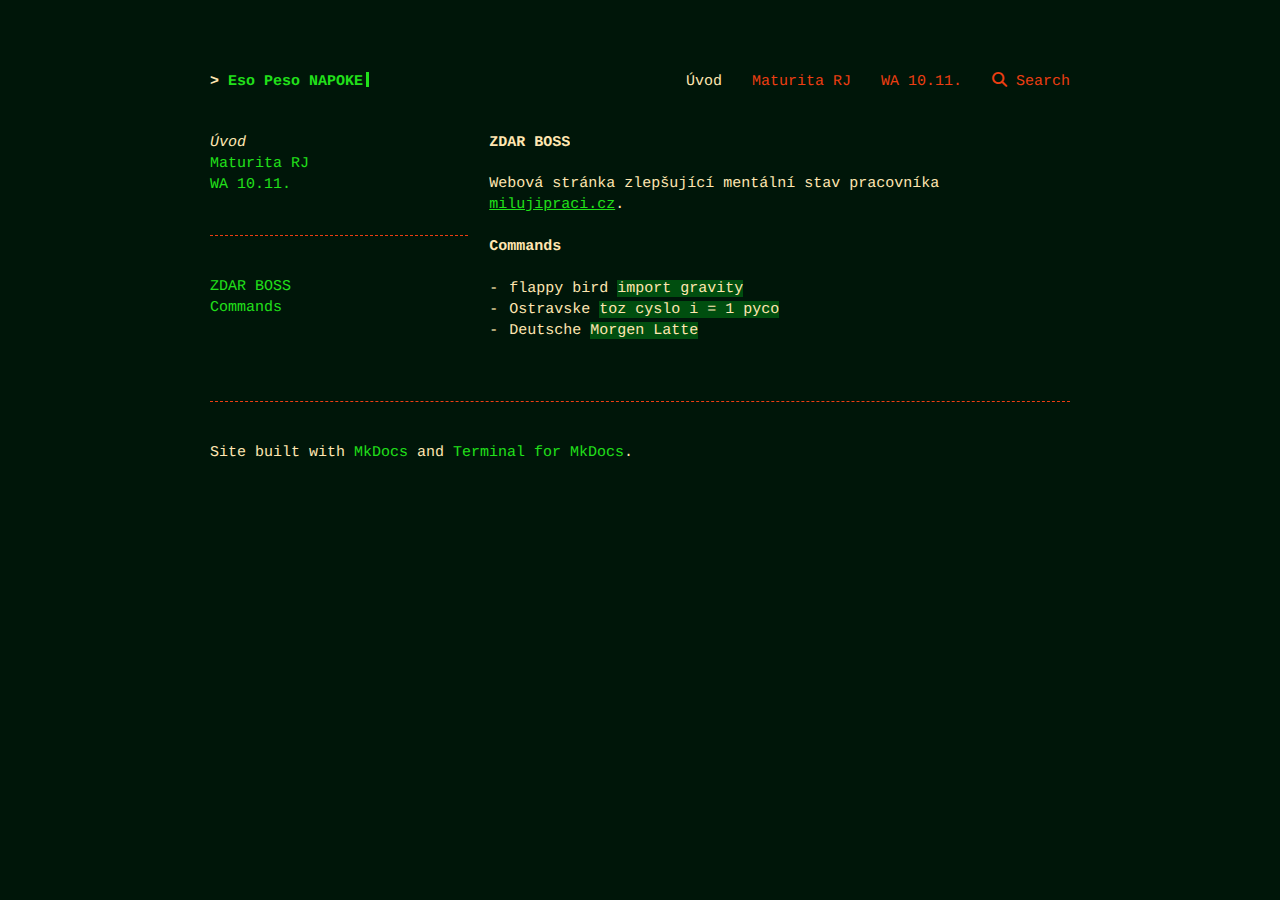
<file: index.html>
<!DOCTYPE html>
<html lang="en">
<head>
    
    <meta charset="UTF-8">
    <meta name="viewport" content="width=device-width, initial-scale=1.0">
    <meta http-equiv="X-UA-Compatible" content="ie=edge">
    <meta name="generator" content="mkdocs-1.5.3, mkdocs-terminal-4.4.0">
     
     
    <link rel="icon" type="image/png" sizes="192x192" href="img/android-chrome-192x192.png" />
<link rel="icon" type="image/png" sizes="512x512" href="img/android-chrome-512x512.png" />
<link rel="apple-touch-icon" sizes="180x180" href="img/apple-touch-icon.png" />
<link rel="shortcut icon" type="image/png" sizes="48x48" href="img/favicon.ico" />
<link rel="icon" type="image/png" sizes="16x16" href="img/favicon-16x16.png" />
<link rel="icon" type="image/png" sizes="32x32" href="img/favicon-32x32.png" />


    
 
<title>Úvod - Eso Peso NAPOKE</title>


<link href="css/fontawesome/css/fontawesome.min.css" rel="stylesheet">
<link href="css/fontawesome/css/solid.min.css" rel="stylesheet">
<link href="css/normalize.css" rel="stylesheet">
<link href="css/terminal.css" rel="stylesheet">
<link href="css/theme.css" rel="stylesheet">
<link href="css/theme.tile_grid.css" rel="stylesheet">
<link href="css/theme.footer.css" rel="stylesheet">
<!-- default color palette -->
<link href="css/palettes/default.css" rel="stylesheet">

<!-- page layout -->
<style>
/* initially set page layout to a one column grid */
.terminal-mkdocs-main-grid {
    display: grid;
    grid-column-gap: 1.4em;
    grid-template-columns: auto;
    grid-template-rows: auto;
}

/*  
*   when side navigation is not hidden, use a two column grid.  
*   if the screen is too narrow, fall back to the initial one column grid layout.
*   in this case the main content will be placed under the navigation panel. 
*/
@media only screen and (min-width: 70em) {
    .terminal-mkdocs-main-grid {
        grid-template-columns: 4fr 9fr;
    }
}</style>



    
    <link href="style.css" rel="stylesheet">  
    
    

    
    <!-- search css support -->
<link href="css/search/bootstrap-modal.css" rel="stylesheet">
<!-- search scripts -->
<script>
    var base_url = ".",
    shortcuts = "{}";
</script>
<script src="js/jquery/jquery-1.10.1.min.js" defer></script>
<script src="js/bootstrap/bootstrap.min.js" defer></script>
<script src="js/mkdocs/base.js" defer></script>
    
    
    
    
    <script src="search/main.js"></script>
    

    
</head>

<body class="terminal"><div class="container">
    <div class="terminal-nav">
        <header class="terminal-logo">
            <div id="mkdocs-terminal-site-name" class="logo terminal-prompt"><a href="/" class="no-style">Eso Peso NAPOKE</a></div>
        </header>
        
        <nav class="terminal-menu">
            
            <ul vocab="https://schema.org/" typeof="BreadcrumbList">
                
                
                <li property="itemListElement" typeof="ListItem">
                    <a href="." class="menu-item active" property="item" typeof="WebPage">
                        <span property="name">Úvod</span>
                    </a>
                    <meta property="position" content="0">
                </li>
                
                
                <li property="itemListElement" typeof="ListItem">
                    <a href="maturita/" class="menu-item " property="item" typeof="WebPage">
                        <span property="name">Maturita RJ</span>
                    </a>
                    <meta property="position" content="1">
                </li>
                
                
                <li property="itemListElement" typeof="ListItem">
                    <a href="wa-10.11/" class="menu-item " property="item" typeof="WebPage">
                        <span property="name">WA 10.11.</span>
                    </a>
                    <meta property="position" content="2">
                </li>
                
                    
                    


<li property="itemListElement" typeof="ListItem">
    <a href="#" class="menu-item" data-toggle="modal" data-target="#mkdocs_search_modal" property="item" typeof="SearchAction">
        <i aria-hidden="true" class="fa fa-search"></i> <span property="name">Search</span>
    </a>
    <meta property="position" content="3">
</li>
                    
            </ul>
            
        </nav>
    </div>
</div>
        
    <div class="container">
        <div class="terminal-mkdocs-main-grid"><aside id="terminal-mkdocs-side-panel"><nav>
  
    <ul class="terminal-mkdocs-side-nav-items">
        
          



<li class="terminal-mkdocs-side-nav-li">
    
    
    
        
        <span class="

    terminal-mkdocs-side-nav-item--active">Úvod</span>
    
    
    
  </li>
        
          



<li class="terminal-mkdocs-side-nav-li">
    
    
    
        
        
            <a class="

    terminal-mkdocs-side-nav-item" href="maturita/">Maturita RJ</a>
        
    
    
    
  </li>
        
          



<li class="terminal-mkdocs-side-nav-li">
    
    
    
        
        
            <a class="

    terminal-mkdocs-side-nav-item" href="wa-10.11/">WA 10.11.</a>
        
    
    
    
  </li>
        
    </ul>
  
</nav><hr>
<nav>
    <ul>
        <li><a href="#zdar-boss">ZDAR BOSS</a></li>
        <li><a href="#commands">Commands</a></li>
    </ul>
</nav>
</aside>
            <main id="terminal-mkdocs-main-content">
<section id="mkdocs-terminal-content">
    <h1 id="zdar-boss">ZDAR BOSS</h1>
<p>Webová stránka zlepšující mentální stav pracovníka <a href="http://milujupraci.cz">milujipraci.cz</a>.</p>
<h2 id="commands">Commands</h2>
<ul>
<li>flappy bird <code>import gravity</code></li>
<li>Ostravske <code>toz cyslo i = 1 pyco</code></li>
<li>Deutsche <code>Morgen Latte</code></li>
</ul>
</section>

            </main>
        </div>
        <hr><footer>
    <div class="terminal-mkdocs-footer-grid">
        <div id="terminal-mkdocs-footer-copyright-info">
             Site built with <a href="http://www.mkdocs.org">MkDocs</a> and <a href="https://github.com/ntno/mkdocs-terminal">Terminal for MkDocs</a>.
        </div>
    </div>
</footer>
    </div>

    
    <div class="modal" id="mkdocs_search_modal" tabindex="-1" role="alertdialog" aria-modal="true" aria-labelledby="searchModalLabel">
    <div class="modal-dialog modal-lg" role="search">
        <div class="modal-content">
            <div class="modal-header">
                <h5 class="modal-title" id="searchModalLabel">Search</h5>
                <button type="button" class="close btn btn-default btn-ghost" data-dismiss="modal"><span aria-hidden="true">x</span><span class="sr-only">Close</span></button>
            </div>
            <div class="modal-body">
                <p id="searchInputLabel">Type to start searching</p>
                <form>
                    <div class="form-group">
                        <input type="search" class="form-control" aria-labelledby="searchInputLabel" placeholder="" id="mkdocs-search-query" title="Please enter search terms here">
                    </div>
                </form>
                <div id="mkdocs-search-results" data-no-results-text="No document matches found"></div>
            </div>
            <div class="modal-footer">
            </div>
        </div>
    </div>
</div>
    
    
</body>

</html>
</file>
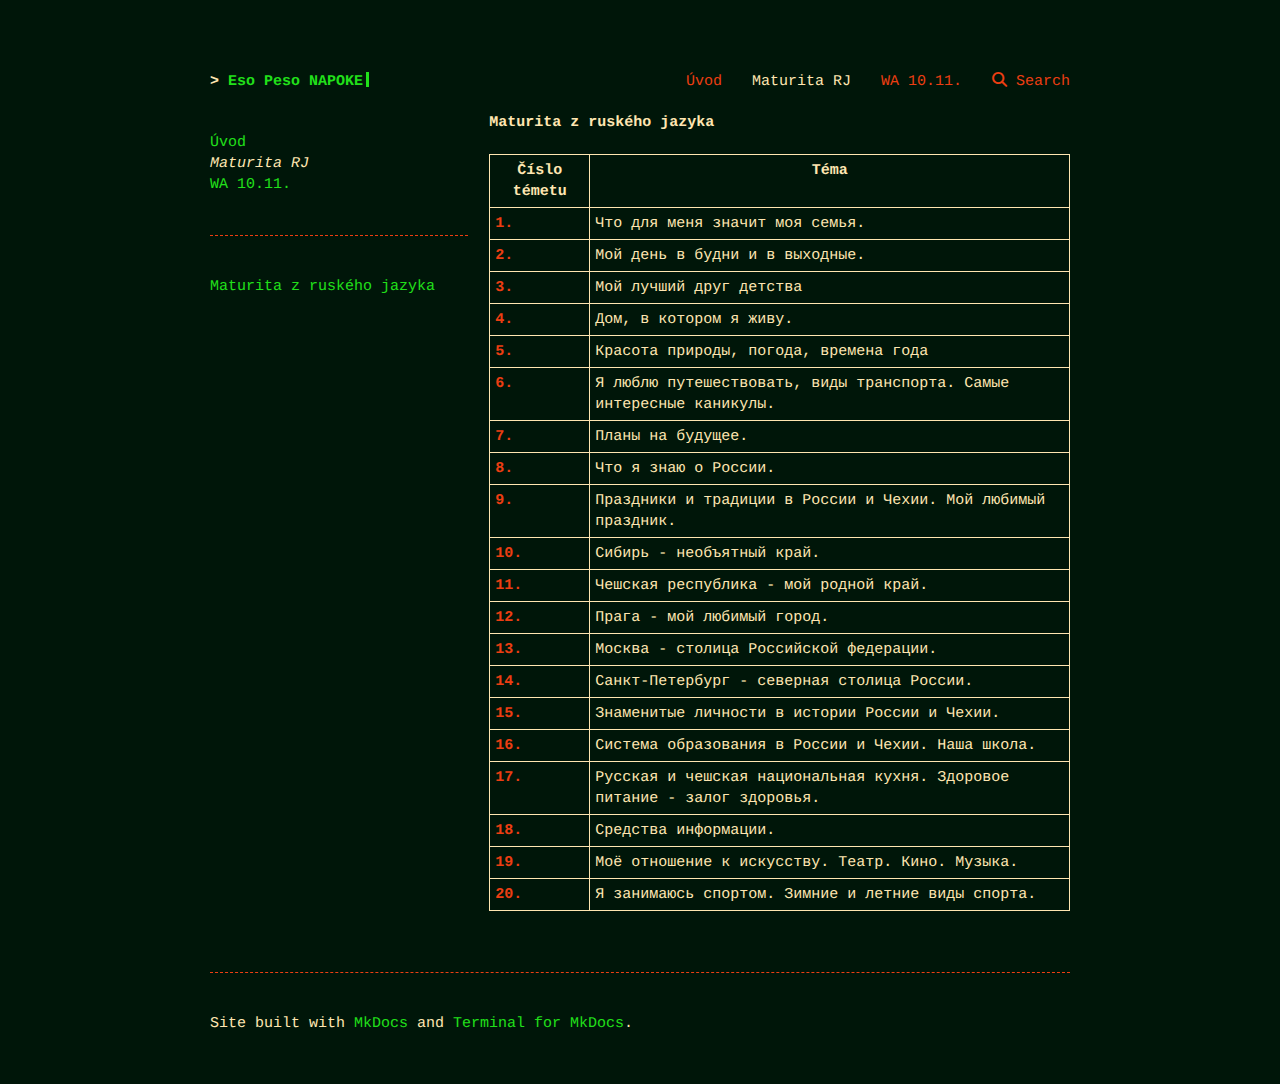
<file: maturita/index.html>
<!DOCTYPE html>
<html lang="en">
<head>
    
    <meta charset="UTF-8">
    <meta name="viewport" content="width=device-width, initial-scale=1.0">
    <meta http-equiv="X-UA-Compatible" content="ie=edge">
    <meta name="generator" content="mkdocs-1.5.3, mkdocs-terminal-4.4.0">
     
     
    <link rel="icon" type="image/png" sizes="192x192" href="../img/android-chrome-192x192.png" />
<link rel="icon" type="image/png" sizes="512x512" href="../img/android-chrome-512x512.png" />
<link rel="apple-touch-icon" sizes="180x180" href="../img/apple-touch-icon.png" />
<link rel="shortcut icon" type="image/png" sizes="48x48" href="../img/favicon.ico" />
<link rel="icon" type="image/png" sizes="16x16" href="../img/favicon-16x16.png" />
<link rel="icon" type="image/png" sizes="32x32" href="../img/favicon-32x32.png" />


    
 
<title>Maturita RJ - Eso Peso NAPOKE</title>


<link href="../css/fontawesome/css/fontawesome.min.css" rel="stylesheet">
<link href="../css/fontawesome/css/solid.min.css" rel="stylesheet">
<link href="../css/normalize.css" rel="stylesheet">
<link href="../css/terminal.css" rel="stylesheet">
<link href="../css/theme.css" rel="stylesheet">
<link href="../css/theme.tile_grid.css" rel="stylesheet">
<link href="../css/theme.footer.css" rel="stylesheet">
<!-- default color palette -->
<link href="../css/palettes/default.css" rel="stylesheet">

<!-- page layout -->
<style>
/* initially set page layout to a one column grid */
.terminal-mkdocs-main-grid {
    display: grid;
    grid-column-gap: 1.4em;
    grid-template-columns: auto;
    grid-template-rows: auto;
}

/*  
*   when side navigation is not hidden, use a two column grid.  
*   if the screen is too narrow, fall back to the initial one column grid layout.
*   in this case the main content will be placed under the navigation panel. 
*/
@media only screen and (min-width: 70em) {
    .terminal-mkdocs-main-grid {
        grid-template-columns: 4fr 9fr;
    }
}</style>



    
    <link href="../style.css" rel="stylesheet">  
    
    

    
    <!-- search css support -->
<link href="../css/search/bootstrap-modal.css" rel="stylesheet">
<!-- search scripts -->
<script>
    var base_url = "..",
    shortcuts = "{}";
</script>
<script src="../js/jquery/jquery-1.10.1.min.js" defer></script>
<script src="../js/bootstrap/bootstrap.min.js" defer></script>
<script src="../js/mkdocs/base.js" defer></script>
    
    
    
    
    <script src="../search/main.js"></script>
    

    
</head>

<body class="terminal"><div class="container">
    <div class="terminal-nav">
        <header class="terminal-logo">
            <div id="mkdocs-terminal-site-name" class="logo terminal-prompt"><a href="/" class="no-style">Eso Peso NAPOKE</a></div>
        </header>
        
        <nav class="terminal-menu">
            
            <ul vocab="https://schema.org/" typeof="BreadcrumbList">
                
                
                <li property="itemListElement" typeof="ListItem">
                    <a href=".." class="menu-item " property="item" typeof="WebPage">
                        <span property="name">Úvod</span>
                    </a>
                    <meta property="position" content="0">
                </li>
                
                
                <li property="itemListElement" typeof="ListItem">
                    <a href="./" class="menu-item active" property="item" typeof="WebPage">
                        <span property="name">Maturita RJ</span>
                    </a>
                    <meta property="position" content="1">
                </li>
                
                
                <li property="itemListElement" typeof="ListItem">
                    <a href="../wa-10.11/" class="menu-item " property="item" typeof="WebPage">
                        <span property="name">WA 10.11.</span>
                    </a>
                    <meta property="position" content="2">
                </li>
                
                    
                    


<li property="itemListElement" typeof="ListItem">
    <a href="#" class="menu-item" data-toggle="modal" data-target="#mkdocs_search_modal" property="item" typeof="SearchAction">
        <i aria-hidden="true" class="fa fa-search"></i> <span property="name">Search</span>
    </a>
    <meta property="position" content="3">
</li>
                    
            </ul>
            
        </nav>
    </div>
</div>
        
    <div class="container">
        <div class="terminal-mkdocs-main-grid"><aside id="terminal-mkdocs-side-panel"><nav>
  
    <ul class="terminal-mkdocs-side-nav-items">
        
          



<li class="terminal-mkdocs-side-nav-li">
    
    
    
        
        
            <a class="

    terminal-mkdocs-side-nav-item" href="..">Úvod</a>
        
    
    
    
  </li>
        
          



<li class="terminal-mkdocs-side-nav-li">
    
    
    
        
        <span class="

    terminal-mkdocs-side-nav-item--active">Maturita RJ</span>
    
    
    
  </li>
        
          



<li class="terminal-mkdocs-side-nav-li">
    
    
    
        
        
            <a class="

    terminal-mkdocs-side-nav-item" href="../wa-10.11/">WA 10.11.</a>
        
    
    
    
  </li>
        
    </ul>
  
</nav><hr>
<nav>
    <ul>
        <li><a href="#maturita-z-ruskeho-jazyka">Maturita z ruského jazyka</a></li>
        
    </ul>
</nav>
</aside>
            <main id="terminal-mkdocs-main-content">
<section id="mkdocs-terminal-content">
    <h2 id="maturita-z-ruskeho-jazyka">Maturita z ruského jazyka</h2>
<table>
<thead>
<tr>
<th>Číslo témetu</th>
<th>Téma</th>
</tr>
</thead>
<tbody>
<tr>
<td>1.</td>
<td>Что для меня значит моя семья.</td>
</tr>
<tr>
<td>2.</td>
<td>Мой день в будни и в выходные.</td>
</tr>
<tr>
<td>3.</td>
<td>Мой лучший друг детства</td>
</tr>
<tr>
<td>4.</td>
<td>Дом, в котором я живу.</td>
</tr>
<tr>
<td>5.</td>
<td>Красота природы, погода, времена года</td>
</tr>
<tr>
<td>6.</td>
<td>Я люблю путешествовать, виды транспорта. Самые интересные каникулы.</td>
</tr>
<tr>
<td>7.</td>
<td>Планы на будущее.</td>
</tr>
<tr>
<td>8.</td>
<td>Что я знаю о России.</td>
</tr>
<tr>
<td>9.</td>
<td>Праздники и традиции в России и Чехии. Мой любимый праздник.</td>
</tr>
<tr>
<td>10.</td>
<td>Сибирь - необъятный край.</td>
</tr>
<tr>
<td>11.</td>
<td>Чешская республика - мой родной край.</td>
</tr>
<tr>
<td>12.</td>
<td>Прага - мой любимый город.</td>
</tr>
<tr>
<td>13.</td>
<td>Москва - столица Российской федерации.</td>
</tr>
<tr>
<td>14.</td>
<td>Санкт-Петербург - северная столица России.</td>
</tr>
<tr>
<td>15.</td>
<td>Знаменитые личности в истории России и Чехии.</td>
</tr>
<tr>
<td>16.</td>
<td>Система образования в России и Чехии. Наша школа.</td>
</tr>
<tr>
<td>17.</td>
<td>Русская и чешская национальная кухня. Здоровое питание - залог здоровья.</td>
</tr>
<tr>
<td>18.</td>
<td>Средства информации.</td>
</tr>
<tr>
<td>19.</td>
<td>Моё отношение к искусству. Театр. Кино. Музыка.</td>
</tr>
<tr>
<td>20.</td>
<td>Я занимаюсь спортом. Зимние и летние виды спорта.</td>
</tr>
</tbody>
</table>
</section>

            </main>
        </div>
        <hr><footer>
    <div class="terminal-mkdocs-footer-grid">
        <div id="terminal-mkdocs-footer-copyright-info">
             Site built with <a href="http://www.mkdocs.org">MkDocs</a> and <a href="https://github.com/ntno/mkdocs-terminal">Terminal for MkDocs</a>.
        </div>
    </div>
</footer>
    </div>

    
    <div class="modal" id="mkdocs_search_modal" tabindex="-1" role="alertdialog" aria-modal="true" aria-labelledby="searchModalLabel">
    <div class="modal-dialog modal-lg" role="search">
        <div class="modal-content">
            <div class="modal-header">
                <h5 class="modal-title" id="searchModalLabel">Search</h5>
                <button type="button" class="close btn btn-default btn-ghost" data-dismiss="modal"><span aria-hidden="true">x</span><span class="sr-only">Close</span></button>
            </div>
            <div class="modal-body">
                <p id="searchInputLabel">Type to start searching</p>
                <form>
                    <div class="form-group">
                        <input type="search" class="form-control" aria-labelledby="searchInputLabel" placeholder="" id="mkdocs-search-query" title="Please enter search terms here">
                    </div>
                </form>
                <div id="mkdocs-search-results" data-no-results-text="No document matches found"></div>
            </div>
            <div class="modal-footer">
            </div>
        </div>
    </div>
</div>
    
    
</body>

</html>
</file>
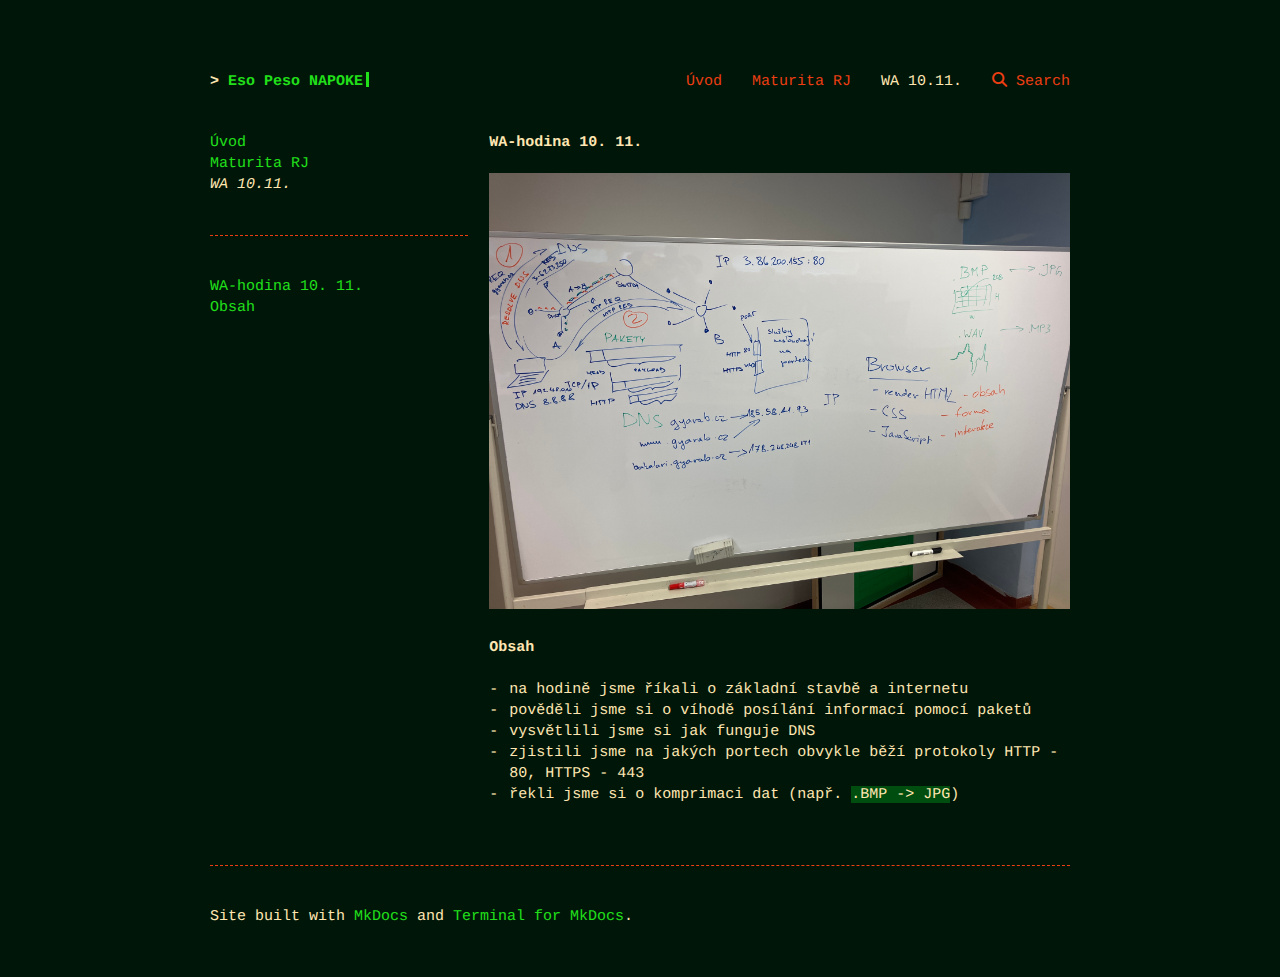
<file: wa-10.11/index.html>
<!DOCTYPE html>
<html lang="en">
<head>
    
    <meta charset="UTF-8">
    <meta name="viewport" content="width=device-width, initial-scale=1.0">
    <meta http-equiv="X-UA-Compatible" content="ie=edge">
    <meta name="generator" content="mkdocs-1.5.3, mkdocs-terminal-4.4.0">
     
     
    <link rel="icon" type="image/png" sizes="192x192" href="../img/android-chrome-192x192.png" />
<link rel="icon" type="image/png" sizes="512x512" href="../img/android-chrome-512x512.png" />
<link rel="apple-touch-icon" sizes="180x180" href="../img/apple-touch-icon.png" />
<link rel="shortcut icon" type="image/png" sizes="48x48" href="../img/favicon.ico" />
<link rel="icon" type="image/png" sizes="16x16" href="../img/favicon-16x16.png" />
<link rel="icon" type="image/png" sizes="32x32" href="../img/favicon-32x32.png" />


    
 
<title>WA 10.11. - Eso Peso NAPOKE</title>


<link href="../css/fontawesome/css/fontawesome.min.css" rel="stylesheet">
<link href="../css/fontawesome/css/solid.min.css" rel="stylesheet">
<link href="../css/normalize.css" rel="stylesheet">
<link href="../css/terminal.css" rel="stylesheet">
<link href="../css/theme.css" rel="stylesheet">
<link href="../css/theme.tile_grid.css" rel="stylesheet">
<link href="../css/theme.footer.css" rel="stylesheet">
<!-- default color palette -->
<link href="../css/palettes/default.css" rel="stylesheet">

<!-- page layout -->
<style>
/* initially set page layout to a one column grid */
.terminal-mkdocs-main-grid {
    display: grid;
    grid-column-gap: 1.4em;
    grid-template-columns: auto;
    grid-template-rows: auto;
}

/*  
*   when side navigation is not hidden, use a two column grid.  
*   if the screen is too narrow, fall back to the initial one column grid layout.
*   in this case the main content will be placed under the navigation panel. 
*/
@media only screen and (min-width: 70em) {
    .terminal-mkdocs-main-grid {
        grid-template-columns: 4fr 9fr;
    }
}</style>



    
    <link href="../style.css" rel="stylesheet">  
    
    

    
    <!-- search css support -->
<link href="../css/search/bootstrap-modal.css" rel="stylesheet">
<!-- search scripts -->
<script>
    var base_url = "..",
    shortcuts = "{}";
</script>
<script src="../js/jquery/jquery-1.10.1.min.js" defer></script>
<script src="../js/bootstrap/bootstrap.min.js" defer></script>
<script src="../js/mkdocs/base.js" defer></script>
    
    
    
    
    <script src="../search/main.js"></script>
    

    
</head>

<body class="terminal"><div class="container">
    <div class="terminal-nav">
        <header class="terminal-logo">
            <div id="mkdocs-terminal-site-name" class="logo terminal-prompt"><a href="/" class="no-style">Eso Peso NAPOKE</a></div>
        </header>
        
        <nav class="terminal-menu">
            
            <ul vocab="https://schema.org/" typeof="BreadcrumbList">
                
                
                <li property="itemListElement" typeof="ListItem">
                    <a href=".." class="menu-item " property="item" typeof="WebPage">
                        <span property="name">Úvod</span>
                    </a>
                    <meta property="position" content="0">
                </li>
                
                
                <li property="itemListElement" typeof="ListItem">
                    <a href="../maturita/" class="menu-item " property="item" typeof="WebPage">
                        <span property="name">Maturita RJ</span>
                    </a>
                    <meta property="position" content="1">
                </li>
                
                
                <li property="itemListElement" typeof="ListItem">
                    <a href="./" class="menu-item active" property="item" typeof="WebPage">
                        <span property="name">WA 10.11.</span>
                    </a>
                    <meta property="position" content="2">
                </li>
                
                    
                    


<li property="itemListElement" typeof="ListItem">
    <a href="#" class="menu-item" data-toggle="modal" data-target="#mkdocs_search_modal" property="item" typeof="SearchAction">
        <i aria-hidden="true" class="fa fa-search"></i> <span property="name">Search</span>
    </a>
    <meta property="position" content="3">
</li>
                    
            </ul>
            
        </nav>
    </div>
</div>
        
    <div class="container">
        <div class="terminal-mkdocs-main-grid"><aside id="terminal-mkdocs-side-panel"><nav>
  
    <ul class="terminal-mkdocs-side-nav-items">
        
          



<li class="terminal-mkdocs-side-nav-li">
    
    
    
        
        
            <a class="

    terminal-mkdocs-side-nav-item" href="..">Úvod</a>
        
    
    
    
  </li>
        
          



<li class="terminal-mkdocs-side-nav-li">
    
    
    
        
        
            <a class="

    terminal-mkdocs-side-nav-item" href="../maturita/">Maturita RJ</a>
        
    
    
    
  </li>
        
          



<li class="terminal-mkdocs-side-nav-li">
    
    
    
        
        <span class="

    terminal-mkdocs-side-nav-item--active">WA 10.11.</span>
    
    
    
  </li>
        
    </ul>
  
</nav><hr>
<nav>
    <ul>
        <li><a href="#wa-hodina-10-11">WA-hodina 10. 11.</a></li>
        <li><a href="#obsah">Obsah</a></li>
    </ul>
</nav>
</aside>
            <main id="terminal-mkdocs-main-content">
<section id="mkdocs-terminal-content">
    <h1 id="wa-hodina-10-11">WA-hodina 10. 11.</h1>
<p><img alt="Tabule z hodiny" src="../tabule.jpg" title="Tabule z hodiny" /></p>
<h2 id="obsah">Obsah</h2>
<ul>
<li>na hodině jsme říkali o základní stavbě a internetu</li>
<li>pověděli jsme si o víhodě posílání informací pomocí paketů</li>
<li>vysvětlili jsme si jak funguje DNS</li>
<li>zjistili jsme na jakých portech obvykle běží protokoly HTTP - 80, HTTPS - 443</li>
<li>řekli jsme si o komprimaci dat (např. <code>.BMP -&gt; JPG</code>)</li>
</ul>
</section>

            </main>
        </div>
        <hr><footer>
    <div class="terminal-mkdocs-footer-grid">
        <div id="terminal-mkdocs-footer-copyright-info">
             Site built with <a href="http://www.mkdocs.org">MkDocs</a> and <a href="https://github.com/ntno/mkdocs-terminal">Terminal for MkDocs</a>.
        </div>
    </div>
</footer>
    </div>

    
    <div class="modal" id="mkdocs_search_modal" tabindex="-1" role="alertdialog" aria-modal="true" aria-labelledby="searchModalLabel">
    <div class="modal-dialog modal-lg" role="search">
        <div class="modal-content">
            <div class="modal-header">
                <h5 class="modal-title" id="searchModalLabel">Search</h5>
                <button type="button" class="close btn btn-default btn-ghost" data-dismiss="modal"><span aria-hidden="true">x</span><span class="sr-only">Close</span></button>
            </div>
            <div class="modal-body">
                <p id="searchInputLabel">Type to start searching</p>
                <form>
                    <div class="form-group">
                        <input type="search" class="form-control" aria-labelledby="searchInputLabel" placeholder="" id="mkdocs-search-query" title="Please enter search terms here">
                    </div>
                </form>
                <div id="mkdocs-search-results" data-no-results-text="No document matches found"></div>
            </div>
            <div class="modal-footer">
            </div>
        </div>
    </div>
</div>
    
    
</body>

</html>
</file>
<file: css/terminal.css>
/*! terminal.css 0.7.2 | MIT License | github.com/Gioni06/terminal.css */

* {
    box-sizing: border-box;
    text-rendering: geometricPrecision
}

::-moz-selection {
    background: var(--primary-color);
    color: var(--invert-font-color)
}

::selection {
    background: var(--primary-color);
    color: var(--invert-font-color)
}

body {
    font-size: var(--global-font-size);
    color: var(--font-color);
    line-height: var(--global-line-height);
    margin: 0;
    font-family: var(--font-stack);
    word-wrap: break-word;
    background-color: var(--background-color)
}

.logo,
h1,
h2,
h3,
h4,
h5,
h6 {
    line-height: var(--global-line-height)
}

a {
    cursor: pointer;
    color: var(--primary-color);
    text-decoration: none
}

a:hover {
    background-color: var(--primary-color);
    color: var(--invert-font-color)
}

em {
    font-size: var(--global-font-size);
    font-style: italic;
    font-family: var(--font-stack);
    color: var(--font-color)
}

blockquote,
code,
em,
strong {
    line-height: var(--global-line-height)
}

.logo,
blockquote,
code,
footer,
h1,
h2,
h3,
h4,
h5,
h6,
header,
li,
ol,
p,
section,
ul {
    float: none;
    margin: 0;
    padding: 0
}

.logo,
blockquote,
h1,
ol,
p,
ul {
    margin-top: calc(var(--global-space) * 2);
    margin-bottom: calc(var(--global-space) * 2)
}

.logo,
h1 {
    position: relative;
    display: inline-block;
    display: table-cell;
    padding: calc(var(--global-space) * 2) 0 calc(var(--global-space) * 2);
    margin: 0;
    overflow: hidden;
    font-weight: 600
}

h1::after {
    content: "====================================================================================================";
    position: absolute;
    bottom: 5px;
    left: 0;
    display: var(--display-h1-decoration)
}

.logo+*,
h1+* {
    margin-top: 0
}

h2,
h3,
h4,
h5,
h6 {
    position: relative;
    margin-bottom: var(--global-line-height);
    font-weight: 600
}

blockquote {
    position: relative;
    padding-left: calc(var(--global-space) * 2);
    padding-left: 2ch;
    overflow: hidden
}

blockquote::after {
    content: ">\A>\A>\A>\A>\A>\A>\A>\A>\A>\A>\A>\A>\A>\A>\A>\A>\A>\A>\A>\A>\A>\A>\A>\A>\A>\A>\A>\A>\A>\A>\A>\A>\A>\A>\A>\A>\A>\A>\A>\A>\A>\A>\A>\A>\A>\A>\A>\A>\A>\A>\A>\A>\A>\A>\A>\A>\A>\A>\A>\A>\A>\A>\A>\A>\A>\A>\A>\A>\A>\A>\A>\A>\A>\A>\A>\A>\A>\A>\A>\A>\A>\A>\A>\A>\A>\A>\A>\A>\A>\A>\A>\A>\A>\A>\A>\A>\A>\A>\A>";
    white-space: pre;
    position: absolute;
    top: 0;
    left: 0;
    line-height: var(--global-line-height);
    color: #9ca2ab
}

code {
    font-weight: inherit;
    background-color: var(--code-bg-color);
    font-family: var(--mono-font-stack)
}

code::after,
code::before {
    content: "`";
    display: inline
}

pre code::after,
pre code::before {
    content: ""
}

pre {
    display: block;
    word-break: break-all;
    word-wrap: break-word;
    color: var(--secondary-color);
    background-color: var(--background-color);
    border: 1px solid var(--secondary-color);
    padding: var(--global-space);
    white-space: pre-wrap;
    white-space: -moz-pre-wrap;
    white-space: -pre-wrap;
    white-space: -o-pre-wrap
}

pre code {
    overflow-x: scroll;
    padding: 0;
    margin: 0;
    display: inline-block;
    min-width: 100%;
    font-family: var(--mono-font-stack)
}

.terminal .logo,
.terminal blockquote,
.terminal code,
.terminal h1,
.terminal h2,
.terminal h3,
.terminal h4,
.terminal h5,
.terminal h6,
.terminal strong {
    font-size: var(--global-font-size);
    font-style: normal;
    font-family: var(--font-stack);
    color: var(--font-color)
}

.terminal-prompt {
    position: relative;
    white-space: nowrap
}

.terminal-prompt::before {
    content: "> "
}

.terminal-prompt::after {
    content: "";
    -webkit-animation: cursor .8s infinite;
    animation: cursor .8s infinite;
    background: var(--primary-color);
    border-radius: 0;
    display: inline-block;
    height: 1em;
    margin-left: .2em;
    width: 3px;
    bottom: -2px;
    position: relative
}

@-webkit-keyframes cursor {
    0% {
        opacity: 0
    }
    50% {
        opacity: 1
    }
    to {
        opacity: 0
    }
}

@keyframes cursor {
    0% {
        opacity: 0
    }
    50% {
        opacity: 1
    }
    to {
        opacity: 0
    }
}

li,
li>ul>li {
    position: relative;
    display: block;
    padding-left: calc(var(--global-space) * 2)
}

nav>ul>li {
    padding-left: 0
}

li::after {
    position: absolute;
    top: 0;
    left: 0
}

ul>li::after {
    content: "-"
}

nav ul>li::after {
    content: ""
}

ol li::before {
    content: counters(item, ".") ". ";
    counter-increment: item
}

ol ol li::before {
    content: counters(item, ".") " ";
    counter-increment: item
}

.terminal-menu li::after,
.terminal-menu li::before {
    display: none
}

ol {
    counter-reset: item
}

ol li:nth-child(n+10)::after {
    left: -7px
}

ol ol {
    margin-top: 0;
    margin-bottom: 0
}

.terminal-menu {
    width: 100%
}

.terminal-nav {
    display: flex;
    flex-direction: column;
    align-items: flex-start
}

ul ul {
    margin-top: 0;
    margin-bottom: 0
}

.terminal-menu ul {
    list-style-type: none;
    padding: 0!important;
    display: flex;
    flex-direction: column;
    width: 100%;
    flex-grow: 1;
    font-size: var(--global-font-size);
    margin-top: 0
}

.terminal-menu li {
    display: flex;
    margin: 0 0 .5em 0;
    padding: 0
}

ol.terminal-toc li {
    border-bottom: 1px dotted var(--secondary-color);
    padding: 0;
    margin-bottom: 15px
}

.terminal-menu li:last-child {
    margin-bottom: 0
}

ol.terminal-toc li a {
    margin: 4px 4px 4px 0;
    background: var(--background-color);
    position: relative;
    top: 6px;
    text-align: left;
    padding-right: 4px
}

.terminal-menu li a:not(.btn) {
    text-decoration: none;
    display: block;
    width: 100%;
    border: none;
    color: var(--secondary-color)
}

.terminal-menu li a.active {
    color: var(--font-color)
}

.terminal-menu li a:hover {
    background: 0 0;
    color: inherit
}

ol.terminal-toc li::before {
    content: counters(item, ".") ". ";
    counter-increment: item;
    position: absolute;
    right: 0;
    background: var(--background-color);
    padding: 4px 0 4px 4px;
    bottom: -8px
}

ol.terminal-toc li a:hover {
    background: var(--primary-color);
    color: var(--invert-font-color)
}

hr {
    position: relative;
    overflow: hidden;
    margin: calc(var(--global-space) * 4) 0;
    border: 0;
    border-bottom: 1px dashed var(--secondary-color)
}

p {
    margin: 0 0 var(--global-line-height);
    color: var(--global-font-color)
}

.container {
    max-width: var(--page-width)
}

.container,
.container-fluid {
    margin: 0 auto;
    padding: 0 calc(var(--global-space) * 2)
}

img {
    width: 100%
}

.progress-bar {
    height: 8px;
    background-color: var(--progress-bar-background);
    margin: 12px 0
}

.progress-bar.progress-bar-show-percent {
    margin-top: 38px
}

.progress-bar-filled {
    background-color: var(--progress-bar-fill);
    height: 100%;
    transition: width .3s ease;
    position: relative;
    width: 0
}

.progress-bar-filled::before {
    content: "";
    border: 6px solid transparent;
    border-top-color: var(--progress-bar-fill);
    position: absolute;
    top: -12px;
    right: -6px
}

.progress-bar-filled::after {
    color: var(--progress-bar-fill);
    content: attr(data-filled);
    display: block;
    font-size: 12px;
    white-space: nowrap;
    position: absolute;
    border: 6px solid transparent;
    top: -38px;
    right: 0;
    transform: translateX(50%)
}

.progress-bar-no-arrow>.progress-bar-filled::after,
.progress-bar-no-arrow>.progress-bar-filled::before {
    content: "";
    display: none;
    visibility: hidden;
    opacity: 0
}

table {
    width: 100%;
    border-collapse: collapse;
    margin: var(--global-line-height) 0;
    color: var(--font-color);
    font-size: var(--global-font-size)
}

table td,
table th {
    vertical-align: top;
    border: 1px solid var(--font-color);
    line-height: var(--global-line-height);
    padding: calc(var(--global-space)/ 2);
    font-size: 1em
}

table thead th {
    font-size: 1em
}

table tfoot tr th {
    font-weight: 500
}

table caption {
    font-size: 1em;
    margin: 0 0 1em 0
}

table tbody td:first-child {
    font-weight: 700;
    color: var(--secondary-color)
}

.form {
    width: 100%
}

fieldset {
    border: 1px solid var(--font-color);
    padding: 1em
}

label {
    font-size: 1em;
    color: var(--font-color)
}

input[type=email],
input[type=number],
input[type=password],
input[type=search],
input[type=text] {
    border: 1px var(--input-style) var(--font-color);
    width: 100%;
    padding: .7em .5em;
    font-size: 1em;
    font-family: var(--font-stack);
    -webkit-appearance: none;
    border-radius: 0
}

input[type=email]:active,
input[type=email]:focus,
input[type=number]:active,
input[type=number]:focus,
input[type=password]:active,
input[type=password]:focus,
input[type=search]:active,
input[type=search]:focus,
input[type=text]:active,
input[type=text]:focus {
    outline: 0;
    -webkit-appearance: none;
    border: 1px solid var(--font-color)
}

input[type=email]:not(:placeholder-shown):invalid,
input[type=number]:not(:placeholder-shown):invalid,
input[type=password]:not(:placeholder-shown):invalid,
input[type=search]:not(:placeholder-shown):invalid,
input[type=text]:not(:placeholder-shown):invalid {
    border-color: var(--error-color)
}

input,
textarea {
    color: var(--font-color);
    background-color: var(--background-color)
}

input::-webkit-input-placeholder,
textarea::-webkit-input-placeholder {
    color: var(--secondary-color)!important;
    opacity: 1
}

input::-moz-placeholder,
textarea::-moz-placeholder {
    color: var(--secondary-color)!important;
    opacity: 1
}

input:-ms-input-placeholder,
textarea:-ms-input-placeholder {
    color: var(--secondary-color)!important;
    opacity: 1
}

input::-ms-input-placeholder,
textarea::-ms-input-placeholder {
    color: var(--secondary-color)!important;
    opacity: 1
}

input::placeholder,
textarea::placeholder {
    color: var(--secondary-color)!important;
    opacity: 1
}

textarea {
    height: auto;
    width: 100%;
    resize: none;
    border: 1px var(--input-style) var(--font-color);
    padding: .5em;
    font-size: 1em;
    font-family: var(--font-stack);
    -webkit-appearance: none;
    border-radius: 0
}

textarea:focus {
    outline: 0;
    -webkit-appearance: none;
    border: 1px solid var(--font-color)
}

textarea:not(:placeholder-shown):invalid {
    border-color: var(--error-color)
}

input:-webkit-autofill,
input:-webkit-autofill:focus textarea:-webkit-autofill,
input:-webkit-autofill:hover,
select:-webkit-autofill,
select:-webkit-autofill:focus,
select:-webkit-autofill:hover,
textarea:-webkit-autofill:hover textarea:-webkit-autofill:focus {
    border: 1px solid var(--font-color);
    -webkit-text-fill-color: var(--font-color);
    box-shadow: 0 0 0 1000px var(--invert-font-color) inset;
    -webkit-box-shadow: 0 0 0 1000px var(--invert-font-color) inset;
    transition: background-color 5000s ease-in-out 0s
}

.form-group {
    margin-bottom: var(--global-line-height);
    overflow: auto
}

.btn {
    border-style: solid;
    border-width: 1px;
    display: inline-flex;
    align-items: center;
    justify-content: center;
    cursor: pointer;
    outline: 0;
    padding: .65em 2em;
    font-size: 1em;
    font-family: inherit;
    -webkit-user-select: none;
    -moz-user-select: none;
    -ms-user-select: none;
    user-select: none;
    position: relative;
    z-index: 1
}

.btn:active {
    box-shadow: none
}

.btn.btn-ghost {
    border-color: var(--font-color);
    color: var(--font-color);
    background-color: transparent
}

.btn.btn-ghost:focus,
.btn.btn-ghost:hover {
    border-color: var(--tertiary-color);
    color: var(--tertiary-color);
    z-index: 2
}

.btn.btn-ghost:hover {
    background-color: transparent
}

.btn-block {
    width: 100%;
    display: flex
}

.btn-default {
    background-color: var(--font-color);
    border-color: var(--invert-font-color);
    color: var(--invert-font-color)
}

.btn-default:focus:not(.btn-ghost),
.btn-default:hover {
    background-color: var(--secondary-color);
    color: var(--invert-font-color)
}

.btn-default.btn-ghost:focus,
.btn-default.btn-ghost:hover {
    border-color: var(--secondary-color);
    color: var(--secondary-color);
    z-index: 2
}

.btn-error {
    color: var(--invert-font-color);
    background-color: var(--error-color);
    border: 1px solid var(--error-color)
}

.btn-error:focus:not(.btn-ghost),
.btn-error:hover {
    background-color: var(--error-color);
    border-color: var(--error-color)
}

.btn-error.btn-ghost {
    border-color: var(--error-color);
    color: var(--error-color)
}

.btn-error.btn-ghost:focus,
.btn-error.btn-ghost:hover {
    border-color: var(--error-color);
    color: var(--error-color);
    z-index: 2
}

.btn-primary {
    color: var(--invert-font-color);
    background-color: var(--primary-color);
    border: 1px solid var(--primary-color)
}

.btn-primary:focus:not(.btn-ghost),
.btn-primary:hover {
    background-color: var(--primary-color);
    border-color: var(--primary-color)
}

.btn-primary.btn-ghost {
    border-color: var(--primary-color);
    color: var(--primary-color)
}

.btn-primary.btn-ghost:focus,
.btn-primary.btn-ghost:hover {
    border-color: var(--primary-color);
    color: var(--primary-color);
    z-index: 2
}

.btn-small {
    padding: .5em 1.3em!important;
    font-size: .9em!important
}

.btn-group {
    overflow: auto
}

.btn-group .btn {
    float: left
}

.btn-group .btn-ghost:not(:first-child) {
    margin-left: -1px
}

.terminal-card {
    border: 1px solid var(--secondary-color)
}

.terminal-card>header {
    color: var(--invert-font-color);
    text-align: center;
    background-color: var(--secondary-color);
    padding: .5em 0
}

.terminal-card>div:first-of-type {
    padding: var(--global-space)
}

.terminal-timeline {
    position: relative;
    padding-left: 70px
}

.terminal-timeline::before {
    content: ' ';
    background: var(--secondary-color);
    display: inline-block;
    position: absolute;
    left: 35px;
    width: 2px;
    height: 100%;
    z-index: 400
}

.terminal-timeline .terminal-card {
    margin-bottom: 25px
}

.terminal-timeline .terminal-card::before {
    content: ' ';
    background: var(--invert-font-color);
    border: 2px solid var(--secondary-color);
    display: inline-block;
    position: absolute;
    margin-top: 25px;
    left: 26px;
    width: 15px;
    height: 15px;
    z-index: 400
}

.terminal-alert {
    color: var(--font-color);
    padding: 1em;
    border: 1px solid var(--font-color);
    margin-bottom: var(--global-space)
}

.terminal-alert-error {
    color: var(--error-color);
    border-color: var(--error-color)
}

.terminal-alert-primary {
    color: var(--primary-color);
    border-color: var(--primary-color)
}

@media screen and (max-width:960px) {
    label {
        display: block;
        width: 100%
    }
    pre::-webkit-scrollbar {
        height: 3px
    }
}

@media screen and (max-width:480px) {
    form {
        width: 100%
    }
}

@media only screen and (min-width:30em) {
    .terminal-nav {
        flex-direction: row;
        align-items: center
    }
    .terminal-menu ul {
        flex-direction: row;
        justify-items: flex-end;
        align-items: center;
        justify-content: flex-end;
        margin-top: calc(var(--global-space) * 2)
    }
    .terminal-menu li {
        margin: 0;
        margin-right: 2em
    }
    .terminal-menu li:last-child {
        margin-right: 0
    }
}

.terminal-media:not(:last-child) {
    margin-bottom: 1.25rem
}

.terminal-media-left {
    padding-right: var(--global-space)
}

.terminal-media-left,
.terminal-media-right {
    display: table-cell;
    vertical-align: top
}

.terminal-media-right {
    padding-left: var(--global-space)
}

.terminal-media-body {
    display: table-cell;
    vertical-align: top
}

.terminal-media-heading {
    font-size: 1em;
    font-weight: 700
}

.terminal-media-content {
    margin-top: .3rem
}

.terminal-placeholder {
    background-color: var(--secondary-color);
    text-align: center;
    color: var(--font-color);
    font-size: 1rem;
    border: 1px solid var(--secondary-color)
}

figure>img {
    padding: 0
}

.terminal-avatarholder {
    width: calc(var(--global-space) * 5);
    height: calc(var(--global-space) * 5)
}

.terminal-avatarholder img {
    padding: 0
}

figure {
    margin: 0
}

figure>figcaption {
    color: var(--secondary-color);
    text-align: center
}

.hljs {
    display: block;
    overflow-x: auto;
    padding: .5em;
    background: var(--block-background-color);
    color: var(--font-color)
}

.hljs-comment,
.hljs-quote {
    color: var(--secondary-color)
}

.hljs-variable {
    color: var(--font-color)
}

.hljs-built_in,
.hljs-keyword,
.hljs-name,
.hljs-selector-tag,
.hljs-tag {
    color: var(--primary-color)
}

.hljs-addition,
.hljs-attribute,
.hljs-literal,
.hljs-section,
.hljs-string,
.hljs-template-tag,
.hljs-template-variable,
.hljs-title,
.hljs-type {
    color: var(--secondary-color)
}

.hljs-string {
    color: var(--secondary-color)
}

.hljs-deletion,
.hljs-meta,
.hljs-selector-attr,
.hljs-selector-pseudo {
    color: var(--primary-color)
}

.hljs-doctag {
    color: var(--secondary-color)
}

.hljs-attr {
    color: var(--primary-color)
}

.hljs-bullet,
.hljs-link,
.hljs-symbol {
    color: var(--primary-color)
}

.hljs-emphasis {
    font-style: italic
}

.hljs-strong {
    font-weight: 700
}
</file>
<file: css/theme.css>
/*! Terminal for MkDocs | MIT License | github.com/ntno/mkdocs-terminal */
/*! terminal.css 0.7.2  | MIT License | github.com/Gioni06/terminal.css */

body {
    padding-top: 50px;
    padding-bottom: 50px;
}

/* underline links in main content (except header anchor links) */
#terminal-mkdocs-main-content a:not(.headerlink){
    text-decoration: underline;
}

/* do not underline button links */
a.btn {
    text-decoration: none !important;
}

.terminal-mkdocs-side-nav-item--active {
    font-style: italic;
}

.terminal-mkdocs-side-nav-section-no-index {
    color: var(--secondary-color);
}

.terminal-mkdocs-pad-to-match-side-nav {
    padding-top: calc(var(--global-space) * 2);
}

.terminal-mkdocs-thin-border {
    border: solid !important;
    border-color: var(--secondary-color) !important;
    border-width: thin !important;
}

.terminal-mkdocs-macro-error-banner {
    border-style: solid;
    border-width: 1px;
    display: inline-flex;
    align-items: center;
    justify-content: center;
    padding: .65em 2em;
    border-color: var(--error-color);
    color: var(--error-color);
}
/* ***************************************************************** */
/* Terminal.css Overrides */
/* ***************************************************************** */

/* don't display backticks on `code` items, just highlight */
code::after,
code::before {
    content: "" !important;
    display: inline;
}

/*! terminal.css | MIT License |  https://github.com/Gioni06/terminal.css/pull/36 */
blockquote > *:last-child {
    margin-bottom: 0;
}
</file>
<file: css/theme.tile_grid.css>
/*! Terminal for MkDocs | MIT License | github.com/ntno/mkdocs-terminal */

.terminal-mkdocs-tile-grid {
    display: grid;
    grid-gap: 1em;
    grid-template-rows: auto;
    grid-template-columns: repeat(
        auto-fit,
        minmax(calc(var(--page-width) / 6), 1fr)
    );
}

/* center link text within the tile */
.terminal-mkdocs-tile {
    border: none;
    text-align: center;
}

/* center images within the tile */
.terminal-mkdocs-tile div > figure > img,
.terminal-mkdocs-tile div > figure > a > img {
    display: block;
    margin-left: auto;
    margin-right: auto;
}
</file>
<file: css/theme.footer.css>
/* grid for footer */
.terminal-mkdocs-footer-grid {
    display: grid;
    grid-row-gap: 2em;
    grid-column-gap: 2em;
    grid-template-columns: auto;
    grid-template-rows: auto;
}

/* place prev/next links to the right of copyright info when screen is wide enough */
@media only screen and (min-width: 50em) {
    .terminal-mkdocs-footer-grid {
        grid-template-columns: 6fr 3fr;
    }
    #terminal-mkdocs-footer-prev-next {
        text-align: right;
    }
}

#terminal-mkdocs-footer-copyright-info{
    text-align: left;
}
</file>
<file: css/palettes/default.css>
/*! terminal.css 0.7.2 | MIT License | github.com/Gioni06/terminal.css */

:root {
    --global-font-size: 15px;
    --global-line-height: 1.4em;
    --global-space: 10px;
    --font-stack: Menlo, Monaco, Lucida Console, Liberation Mono, DejaVu Sans Mono, Bitstream Vera Sans Mono, Courier New, monospace, serif;
    --mono-font-stack: Menlo, Monaco, Lucida Console, Liberation Mono, DejaVu Sans Mono, Bitstream Vera Sans Mono, Courier New, monospace, serif;
    --background-color: #fff;
    --page-width: 60em;
    --font-color: #151515;
    --invert-font-color: #fff;
    --primary-color: #1a95e0;
    --secondary-color: #727578;
    --error-color: #d20962;
    --progress-bar-background: #727578;
    --progress-bar-fill: #151515;
    --code-bg-color: #e8eff2;
    --input-style: solid;
    --display-h1-decoration: none;
}
</file>
<file: style.css>
body {
    background-color: rgb(0, 22, 9);
    color: rgb(255, 230, 177);
}
:root {
    --secondary-color: rgb(236, 62, 18);
    --font-color: rgb(255, 230, 177);
    --primary-color:rgb(33, 224, 26);
    --code-bg-color: rgb(0, 78, 15);
}
</file>
<file: css/fontawesome/css/solid.min.css>
/*!
 * Font Awesome Free 6.2.1 by @fontawesome - https://fontawesome.com
 * License - https://fontawesome.com/license/free (Icons: CC BY 4.0, Fonts: SIL OFL 1.1, Code: MIT License)
 * Copyright 2022 Fonticons, Inc.
 */
:host,:root{--fa-style-family-classic:"Font Awesome 6 Free";--fa-font-solid:normal 900 1em/1 "Font Awesome 6 Free"}@font-face{font-family:"Font Awesome 6 Free";font-style:normal;font-weight:900;font-display:block;src:url(../webfonts/fa-solid-900.woff2) format("woff2"),url(../webfonts/fa-solid-900.ttf) format("truetype")}.fa-solid,.fas{font-weight:900}
</file>
